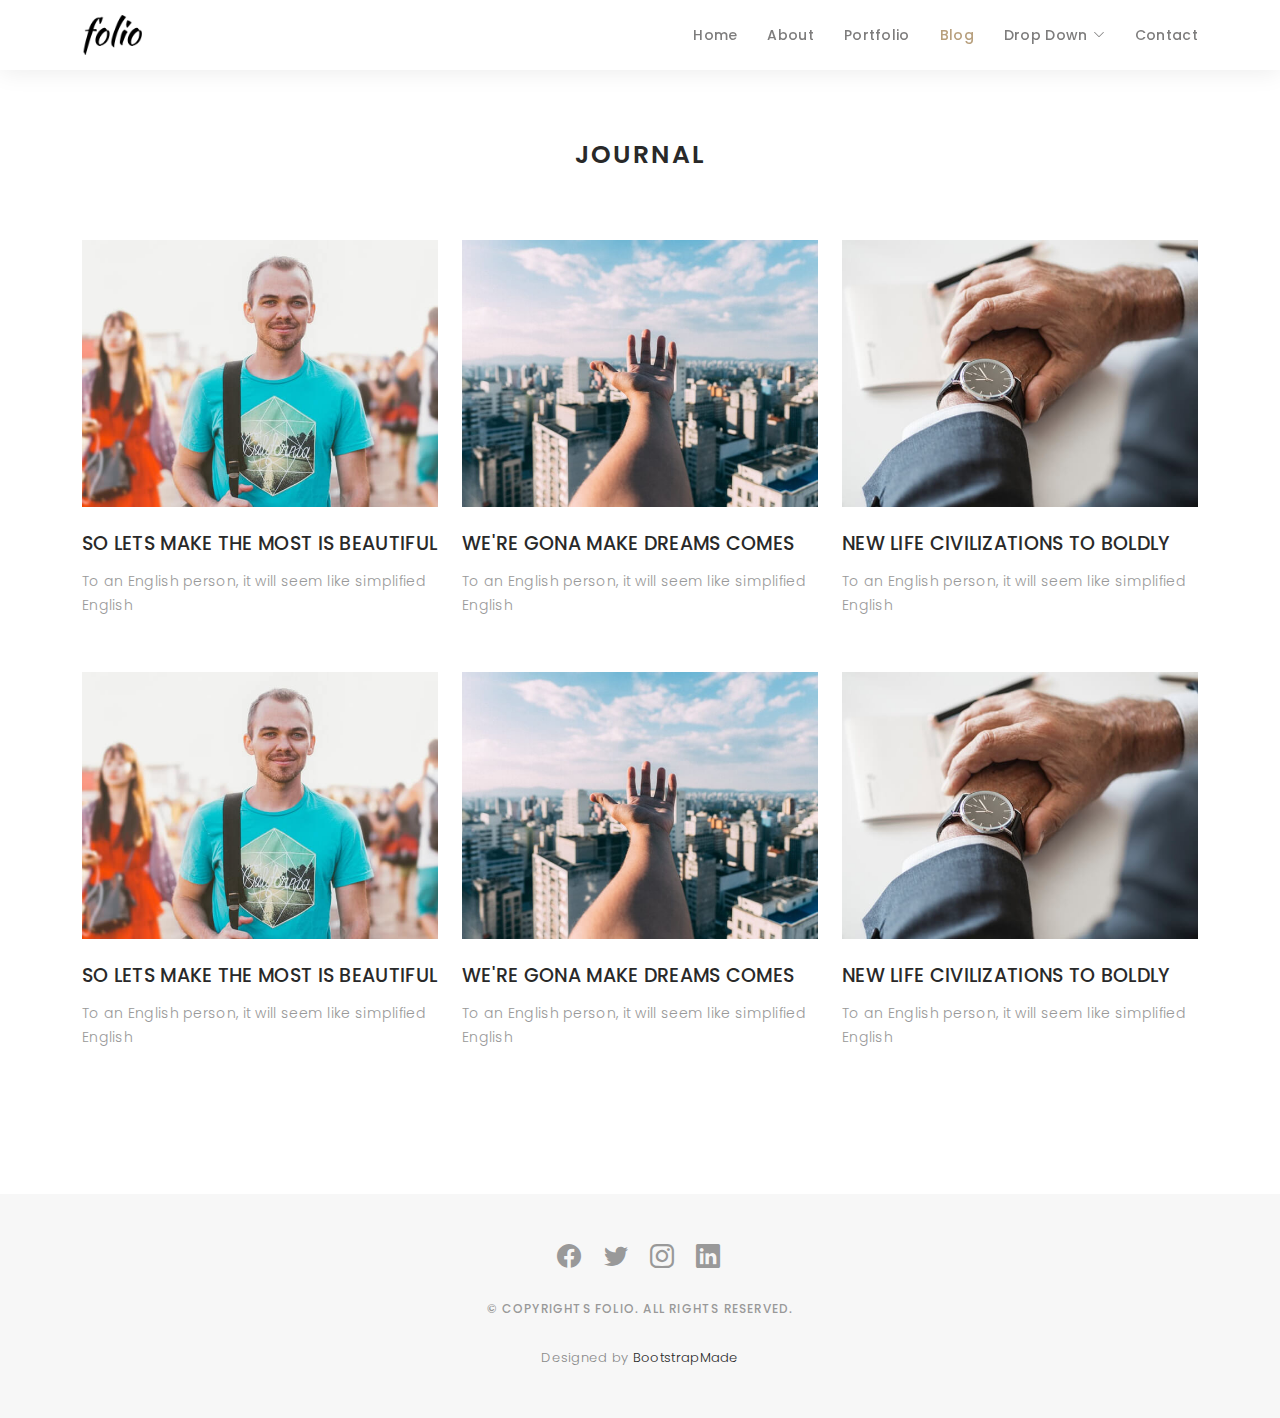
<file: blog-grid.html>
<!DOCTYPE html>
<html lang="en">

<head>
  <meta charset="utf-8">
  <meta content="width=device-width, initial-scale=1.0" name="viewport">

  <title>Folio Bootstrap Template - Blog Grid</title>
  <meta content="" name="description">
  <meta content="" name="keywords">

  <!-- Favicons -->
  <link href="assets/img/favicon.png" rel="icon">
  <link href="assets/img/apple-touch-icon.png" rel="apple-touch-icon">

  <!-- Google Fonts -->
  <link href="https://fonts.googleapis.com/css?family=Poppins:300,300i,400,400i,500,500i,600,600i,700,700i|Playfair+Display:400,400i,500,500i,600,600i,700,700i,900,900i" rel="stylesheet">

  <!-- Vendor CSS Files -->
  <link href="assets/vendor/bootstrap/css/bootstrap.min.css" rel="stylesheet">
  <link href="assets/vendor/bootstrap-icons/bootstrap-icons.css" rel="stylesheet">
  <link href="assets/vendor/boxicons/css/boxicons.min.css" rel="stylesheet">
  <link href="assets/vendor/glightbox/css/glightbox.min.css" rel="stylesheet">
  <link href="assets/vendor/swiper/swiper-bundle.min.css" rel="stylesheet">

  <!-- Template Main CSS File -->
  <link href="assets/css/style.css" rel="stylesheet">

  <!-- =======================================================
  * Template Name: Folio - v4.3.0
  * Template URL: https://bootstrapmade.com/folio-bootstrap-portfolio-template/
  * Author: BootstrapMade.com
  * License: https://bootstrapmade.com/license/
  ======================================================== -->
</head>

<body>

  <!-- ======= Header ======= -->
  <header id="header" class="fixed-top header-inner-pages">
    <div class="container d-flex align-items-center justify-content-between">

      <a href="index.html" class="logo"><img src="assets/img/logo.png" alt="" class="img-fluid"></a>
      <!-- Uncomment below if you prefer to use an text logo -->
      <!-- <h1 class="logo"><a href="index.html">Folio</a></h1> -->

      <nav id="navbar" class="navbar">
        <ul>
          <li><a class="nav-link scrollto " href="#hero">Home</a></li>
          <li><a class="nav-link scrollto" href="#about">About</a></li>
          <li><a class="nav-link  scrollto" href="#portfolio">Portfolio</a></li>
          <li><a class="nav-link active  scrollto" href="#journal">Blog</a></li>
          <li class="dropdown"><a href="#"><span>Drop Down</span> <i class="bi bi-chevron-down"></i></a>
            <ul>
              <li><a href="#">Drop Down 1</a></li>
              <li class="dropdown"><a href="#"><span>Deep Drop Down</span> <i class="bi bi-chevron-right"></i></a>
                <ul>
                  <li><a href="#">Deep Drop Down 1</a></li>
                  <li><a href="#">Deep Drop Down 2</a></li>
                  <li><a href="#">Deep Drop Down 3</a></li>
                  <li><a href="#">Deep Drop Down 4</a></li>
                  <li><a href="#">Deep Drop Down 5</a></li>
                </ul>
              </li>
              <li><a href="#">Drop Down 2</a></li>
              <li><a href="#">Drop Down 3</a></li>
              <li><a href="#">Drop Down 4</a></li>
            </ul>
          </li>
          <li><a class="nav-link scrollto" href="#contact">Contact</a></li>
        </ul>
        <i class="bi bi-list mobile-nav-toggle"></i>
      </nav><!-- .navbar -->

    </div>
  </header><!-- End Header -->

  <main id="main">

    <!-- ======= Blog Grid ======= -->
    <div id="journal-blog" class="text-left  paddsections">

      <div class="container">
        <div class="section-title text-center">
          <h2>journal</h2>
        </div>
      </div>

      <div class="container">
        <div class="journal-block">
          <div class="row">

            <div class="col-lg-4 col-md-6">
              <div class="journal-info mb-30">

                <a href="blog-single.html"><img src="assets/img/blog-post-1.jpg" class="img-responsive" alt="img"></a>

                <div class="journal-txt">

                  <h4><a href="blog-single.html">SO LETS MAKE THE MOST IS BEAUTIFUL</a></h4>
                  <p class="separator">To an English person, it will seem like simplified English
                  </p>

                </div>

              </div>
            </div>

            <div class="col-lg-4 col-md-6">
              <div class="journal-info mb-30">

                <a href="blog-single.html"><img src="assets/img/blog-post-2.jpg" class="img-responsive" alt="img"></a>

                <div class="journal-txt">

                  <h4><a href="blog-single.html">WE'RE GONA MAKE DREAMS COMES</a></h4>
                  <p class="separator">To an English person, it will seem like simplified English
                  </p>

                </div>

              </div>
            </div>

            <div class="col-lg-4 col-md-6">
              <div class="journal-info mb-30">

                <a href="blog-single.html"><img src="assets/img/blog-post-3.jpg" class="img-responsive" alt="img"></a>

                <div class="journal-txt">

                  <h4><a href="blog-single.html">NEW LIFE CIVILIZATIONS TO BOLDLY</a></h4>
                  <p class="separator">To an English person, it will seem like simplified English
                  </p>

                </div>

              </div>
            </div>

            <div class="col-lg-4 col-md-6">
              <div class="journal-info mb-30">

                <a href="blog-single.html"><img src="assets/img/blog-post-1.jpg" class="img-responsive" alt="img"></a>

                <div class="journal-txt">

                  <h4><a href="blog-single.html">SO LETS MAKE THE MOST IS BEAUTIFUL</a></h4>
                  <p class="separator">To an English person, it will seem like simplified English
                  </p>

                </div>

              </div>
            </div>

            <div class="col-lg-4 col-md-6">
              <div class="journal-info mb-30">

                <a href="blog-single.html"><img src="assets/img/blog-post-2.jpg" class="img-responsive" alt="img"></a>

                <div class="journal-txt">

                  <h4><a href="blog-single.html">WE'RE GONA MAKE DREAMS COMES</a></h4>
                  <p class="separator">To an English person, it will seem like simplified English
                  </p>

                </div>

              </div>
            </div>

            <div class="col-lg-4 col-md-6">
              <div class="journal-info mb-30">

                <a href="blog-single.html"><img src="assets/img/blog-post-3.jpg" class="img-responsive" alt="img"></a>

                <div class="journal-txt">

                  <h4><a href="blog-single.html">NEW LIFE CIVILIZATIONS TO BOLDLY</a></h4>
                  <p class="separator">To an English person, it will seem like simplified English
                  </p>

                </div>

              </div>
            </div>

          </div>
        </div>
      </div>
    </div><!-- End Blog Grid -->

  </main><!-- End #main -->

  <!-- ======= Footer ======= -->
  <div id="footer" class="text-center">
    <div class="container">
      <div class="socials-media text-center">

        <ul class="list-unstyled">
          <li><a href="#"><i class="bi bi-facebook"></i></a></li>
          <li><a href="#"><i class="bi bi-twitter"></i></a></li>
          <li><a href="#"><i class="bi bi-instagram"></i></a></li>
          <li><a href="#"><i class="bi bi-linkedin"></i></a></li>
        </ul>

      </div>

      <p>&copy; Copyrights Folio. All rights reserved.</p>

      <div class="credits">
        <!--
        All the links in the footer should remain intact.
        You can delete the links only if you purchased the pro version.
        Licensing information: https://bootstrapmade.com/license/
        Purchase the pro version with working PHP/AJAX contact form: https://bootstrapmade.com/buy/?theme=Folio
      -->
        Designed by <a href="https://bootstrapmade.com/">BootstrapMade</a>
      </div>

    </div>
  </div><!-- End Footer -->

  <a href="#" class="back-to-top d-flex align-items-center justify-content-center"><i class="bi bi-arrow-up-short"></i></a>

  <!-- Vendor JS Files -->
  <script src="assets/vendor/bootstrap/js/bootstrap.bundle.min.js"></script>
  <script src="assets/vendor/glightbox/js/glightbox.min.js"></script>
  <script src="assets/vendor/isotope-layout/isotope.pkgd.min.js"></script>
  <script src="assets/vendor/php-email-form/validate.js"></script>
  <script src="assets/vendor/swiper/swiper-bundle.min.js"></script>
  <script src="assets/vendor/typed.js/typed.min.js"></script>

  <!-- Template Main JS File -->
  <script src="assets/js/main.js"></script>

</body>

</html>
</file>
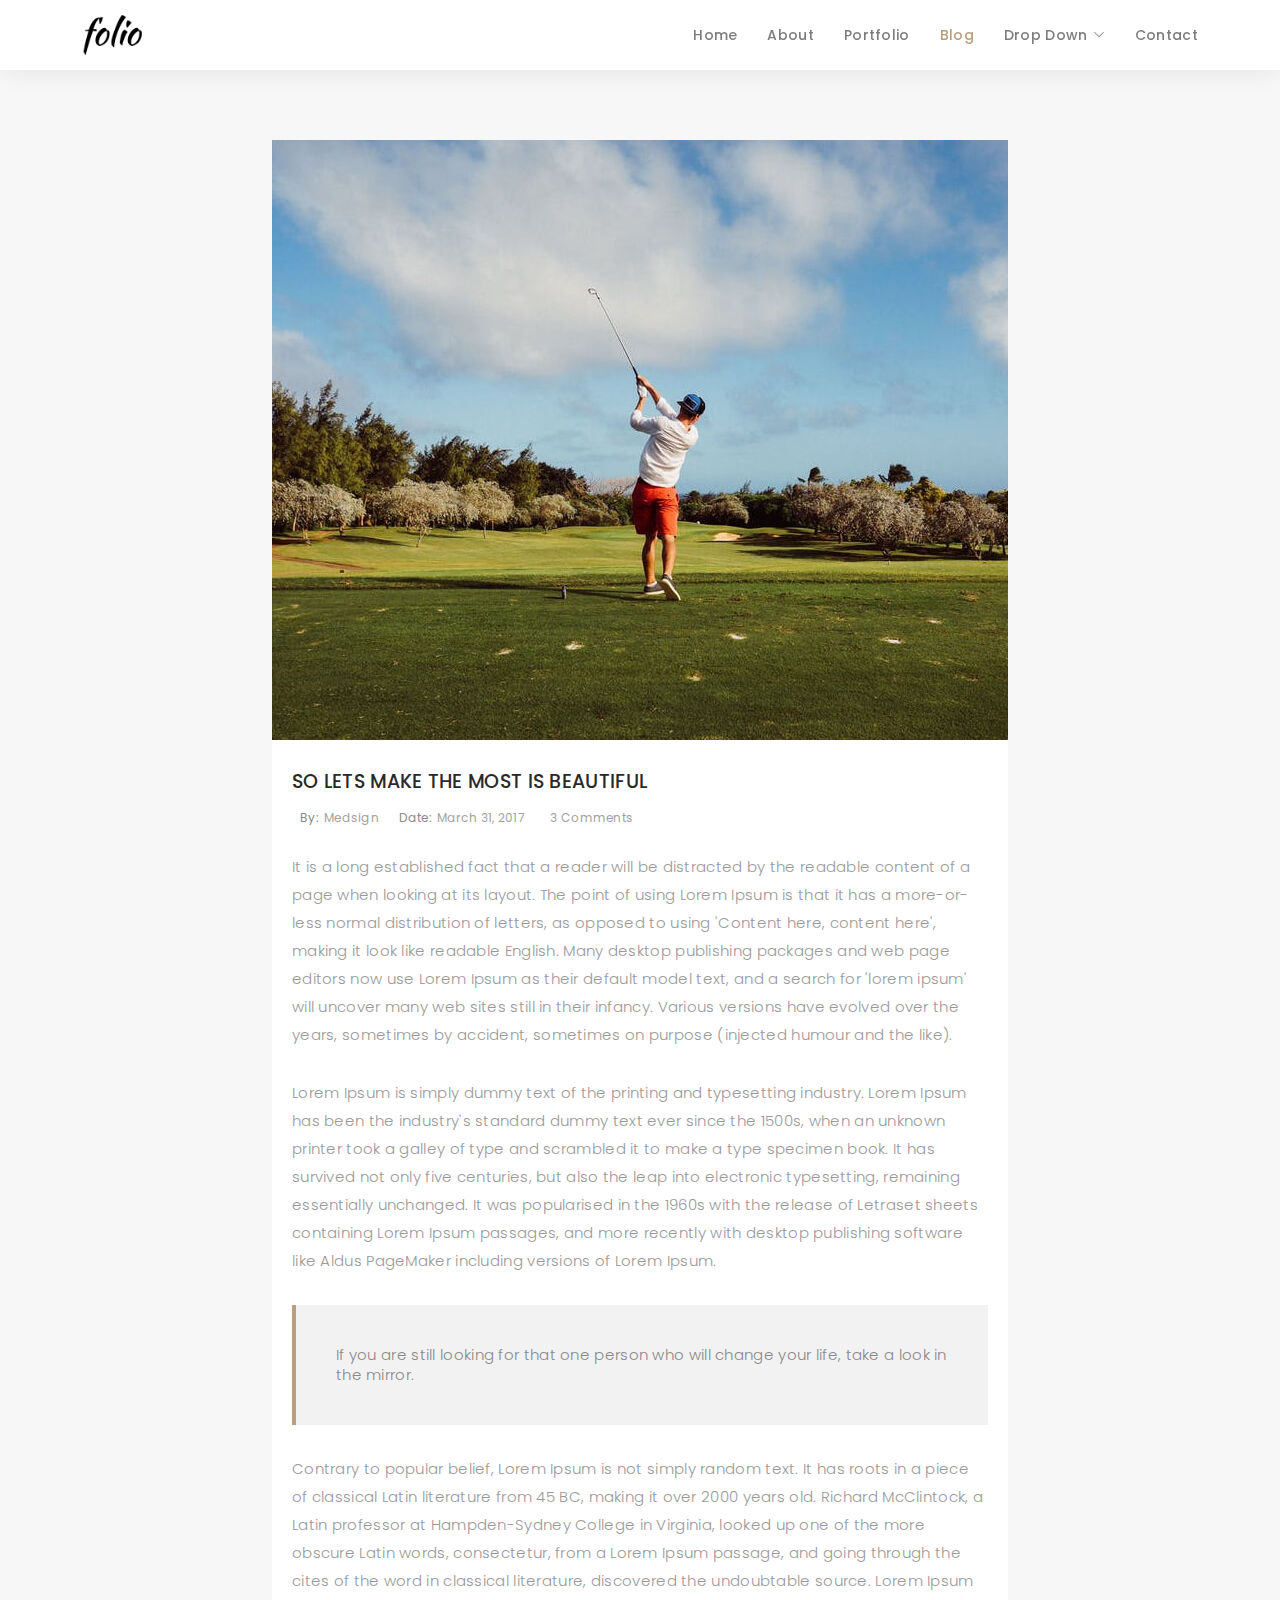
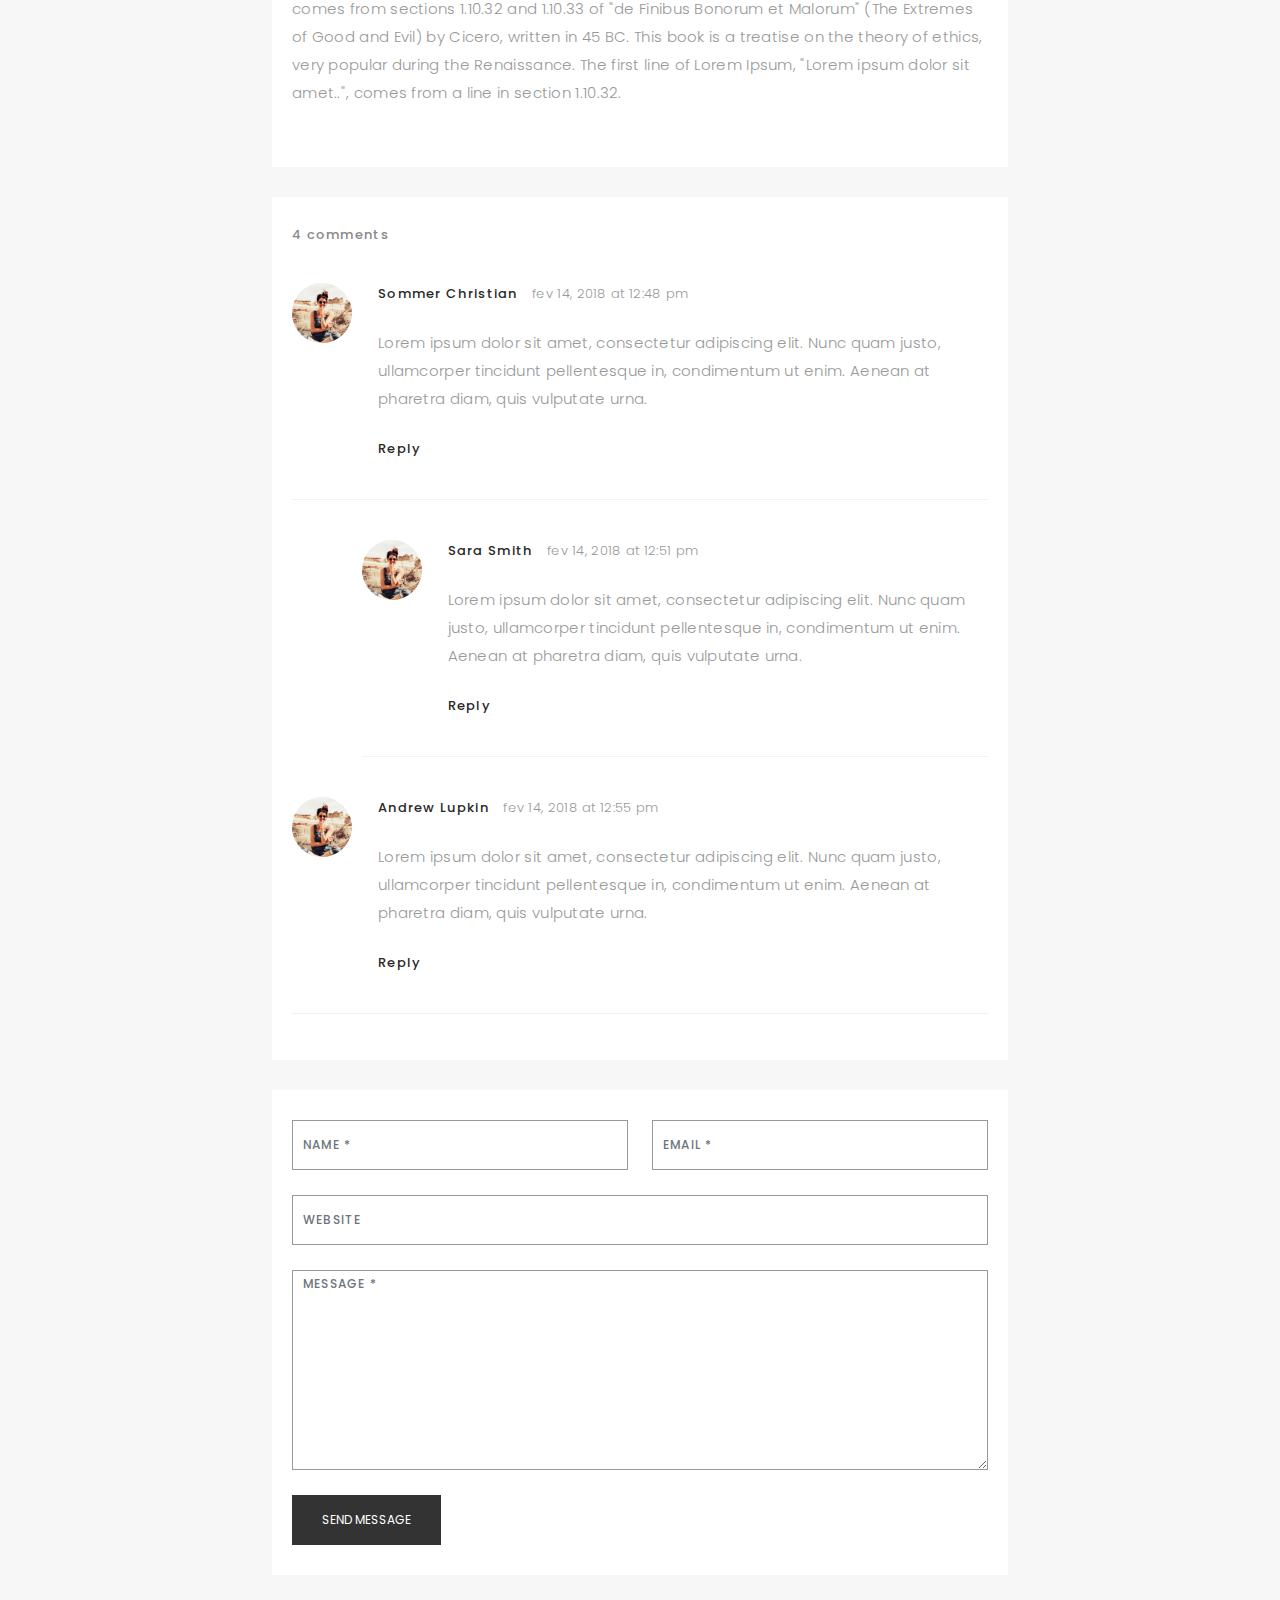
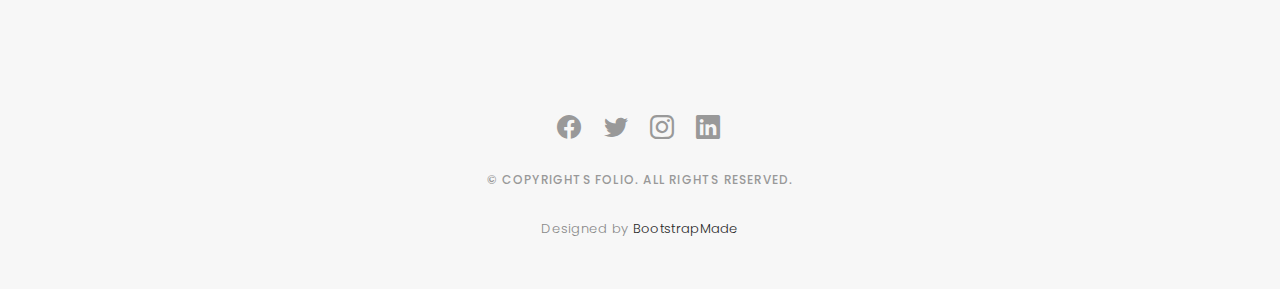
<file: blog-single.html>
<!DOCTYPE html>
<html lang="en">

<head>
  <meta charset="utf-8">
  <meta content="width=device-width, initial-scale=1.0" name="viewport">

  <title>Folio Bootstrap Template - Blog Single</title>
  <meta content="" name="description">
  <meta content="" name="keywords">

  <!-- Favicons -->
  <link href="assets/img/favicon.png" rel="icon">
  <link href="assets/img/apple-touch-icon.png" rel="apple-touch-icon">

  <!-- Google Fonts -->
  <link href="https://fonts.googleapis.com/css?family=Poppins:300,300i,400,400i,500,500i,600,600i,700,700i|Playfair+Display:400,400i,500,500i,600,600i,700,700i,900,900i" rel="stylesheet">

  <!-- Vendor CSS Files -->
  <link href="assets/vendor/bootstrap/css/bootstrap.min.css" rel="stylesheet">
  <link href="assets/vendor/bootstrap-icons/bootstrap-icons.css" rel="stylesheet">
  <link href="assets/vendor/boxicons/css/boxicons.min.css" rel="stylesheet">
  <link href="assets/vendor/glightbox/css/glightbox.min.css" rel="stylesheet">
  <link href="assets/vendor/swiper/swiper-bundle.min.css" rel="stylesheet">

  <!-- Template Main CSS File -->
  <link href="assets/css/style.css" rel="stylesheet">

  <!-- =======================================================
  * Template Name: Folio - v4.3.0
  * Template URL: https://bootstrapmade.com/folio-bootstrap-portfolio-template/
  * Author: BootstrapMade.com
  * License: https://bootstrapmade.com/license/
  ======================================================== -->
</head>

<body>

  <!-- ======= Header ======= -->
  <header id="header" class="fixed-top header-inner-pages">
    <div class="container d-flex align-items-center justify-content-between">

      <a href="index.html" class="logo"><img src="assets/img/logo.png" alt="" class="img-fluid"></a>
      <!-- Uncomment below if you prefer to use an text logo -->
      <!-- <h1 class="logo"><a href="index.html">Folio</a></h1> -->

      <nav id="navbar" class="navbar">
        <ul>
          <li><a class="nav-link scrollto " href="#hero">Home</a></li>
          <li><a class="nav-link scrollto" href="#about">About</a></li>
          <li><a class="nav-link  scrollto" href="#portfolio">Portfolio</a></li>
          <li><a class="nav-link active  scrollto" href="#journal">Blog</a></li>
          <li class="dropdown"><a href="#"><span>Drop Down</span> <i class="bi bi-chevron-down"></i></a>
            <ul>
              <li><a href="#">Drop Down 1</a></li>
              <li class="dropdown"><a href="#"><span>Deep Drop Down</span> <i class="bi bi-chevron-right"></i></a>
                <ul>
                  <li><a href="#">Deep Drop Down 1</a></li>
                  <li><a href="#">Deep Drop Down 2</a></li>
                  <li><a href="#">Deep Drop Down 3</a></li>
                  <li><a href="#">Deep Drop Down 4</a></li>
                  <li><a href="#">Deep Drop Down 5</a></li>
                </ul>
              </li>
              <li><a href="#">Drop Down 2</a></li>
              <li><a href="#">Drop Down 3</a></li>
              <li><a href="#">Drop Down 4</a></li>
            </ul>
          </li>
          <li><a class="nav-link scrollto" href="#contact">Contact</a></li>
        </ul>
        <i class="bi bi-list mobile-nav-toggle"></i>
      </nav><!-- .navbar -->

    </div>
  </header><!-- End Header -->

  <main id="main">

    <!-- ======= Blog Single ======= -->
    <div class="main-content paddsection">
      <div class="container">
        <div class="row justify-content-center">
          <div class="col-md-8 col-md-offset-2">
            <div class="row">
              <div class="container-main single-main">
                <div class="col-md-12">
                  <div class="block-main mb-30">
                    <img src="assets/img/blog-post-big.jpg" class="img-responsive" alt="reviews2">
                    <div class="content-main single-post padDiv">
                      <div class="journal-txt">
                        <h4><a href="#">SO LETS MAKE THE MOST IS BEAUTIFUL</a></h4>
                      </div>
                      <div class="post-meta">
                        <ul class="list-unstyled mb-0">
                          <li class="author">by:<a href="#">medsign</a></li>
                          <li class="date">date:<a href="#">March 31, 2017</a></li>
                          <li class="commont"><i class="ion-ios-heart-outline"></i><a href="#">3 Comments</a></li>
                        </ul>
                      </div>
                      <p class="mb-30">It is a long established fact that a reader will be distracted by the readable content of a page when looking at its layout. The point of using Lorem Ipsum is that it has a more-or-less normal distribution of letters, as opposed to
                        using 'Content here, content here', making it look like readable English. Many desktop publishing packages and web page editors now use Lorem Ipsum as their default model text, and a search for 'lorem ipsum' will uncover many web
                        sites still in their infancy. Various versions have evolved over the years, sometimes by accident, sometimes on purpose (injected humour and the like).</p>
                      <p class="mb-30">Lorem Ipsum is simply dummy text of the printing and typesetting industry. Lorem Ipsum has been the industry's standard dummy text ever since the 1500s, when an unknown printer took a galley of type and scrambled it to make a type
                        specimen book. It has survived not only five centuries, but also the leap into electronic typesetting, remaining essentially unchanged. It was popularised in the 1960s with the release of Letraset sheets containing Lorem Ipsum passages,
                        and more recently with desktop publishing software like Aldus PageMaker including versions of Lorem Ipsum.</p>
                      <blockquote>If you are still looking for that one person who will change your life, take a look in the mirror.</blockquote>
                      <p class="mb-30">Contrary to popular belief, Lorem Ipsum is not simply random text. It has roots in a piece of classical Latin literature from 45 BC, making it over 2000 years old. Richard McClintock, a Latin professor at Hampden-Sydney College in
                        Virginia, looked up one of the more obscure Latin words, consectetur, from a Lorem Ipsum passage, and going through the cites of the word in classical literature, discovered the undoubtable source. Lorem Ipsum comes from sections
                        1.10.32 and 1.10.33 of "de Finibus Bonorum et Malorum" (The Extremes of Good and Evil) by Cicero, written in 45 BC. This book is a treatise on the theory of ethics, very popular during the Renaissance. The first line of Lorem Ipsum,
                        "Lorem ipsum dolor sit amet..", comes from a line in section 1.10.32.</p>
                    </div>
                  </div>
                </div>
                <div class="col-md-12">
                  <div class="comments text-left padDiv mb-30">
                    <div class="entry-comments">
                      <h6 class="mb-30">4 comments</h6>
                      <ul class="entry-comments-list list-unstyled">
                        <li>
                          <div class="entry-comments-item">
                            <img src="assets/img/avatar.jpg" class="entry-comments-avatar" alt="">
                            <div class="entry-comments-body">
                              <span class="entry-comments-author">Sommer Christian</span>
                              <span><a href="#">fev 14, 2018 at 12:48 pm</a></span>
                              <p class="mb-10">Lorem ipsum dolor sit amet, consectetur adipiscing elit. Nunc quam justo, ullamcorper tincidunt pellentesque in, condimentum ut enim. Aenean at pharetra diam, quis vulputate urna. </p>
                              <a class="rep" href="#">Reply</a>
                            </div>
                          </div>
                          <ul class="entry-comments-reply list-unstyled">
                            <li>
                              <div class="entry-comments-item">
                                <img src="assets/img/avatar.jpg" class="entry-comments-avatar" alt="">
                                <div class="entry-comments-body">
                                  <span class="entry-comments-author">Sara Smith</span>
                                  <span><a href="#">fev 14, 2018 at 12:51 pm</a></span>
                                  <p class="mb-10">Lorem ipsum dolor sit amet, consectetur adipiscing elit. Nunc quam justo, ullamcorper tincidunt pellentesque in, condimentum ut enim. Aenean at pharetra diam, quis vulputate urna.</p>
                                  <a class="rep" href="#">Reply</a>
                                </div>
                              </div>
                            </li>
                          </ul>
                        </li>
                        <li>
                          <div class="entry-comments-item">
                            <img src="assets/img/avatar.jpg" class="entry-comments-avatar" alt="">
                            <div class="entry-comments-body">
                              <span class="entry-comments-author">Andrew Lupkin</span>
                              <span><a href="#">fev 14, 2018 at 12:55 pm</a></span>
                              <p class="mb-10">Lorem ipsum dolor sit amet, consectetur adipiscing elit. Nunc quam justo, ullamcorper tincidunt pellentesque in, condimentum ut enim. Aenean at pharetra diam, quis vulputate urna. </p>
                              <a class="rep" href="#">Reply</a>
                            </div>
                          </div>
                        </li>
                      </ul>
                    </div>
                  </div>
                </div>
                <div class="col-lg-12">
                  <div class="cmt padDiv">
                    <form id="comment-form" method="post" action="" role="form">
                      <div class="row">
                        <div class="col-lg-6">
                          <div class="form-group">
                            <input id="form_name" type="text" name="name" class="form-control" placeholder="Name *" required="required">
                          </div>
                        </div>
                        <div class="col-lg-6">
                          <div class="form-group">
                            <input id="form_email" type="email" name="email" class="form-control" placeholder="email *" required="required">
                          </div>
                        </div>
                        <div class="col-md-12">
                          <div class="form-group">
                            <input id="form_name" type="text" name="website" class="form-control" placeholder="Website">
                          </div>
                        </div>
                        <div class="col-lg-12">
                          <div class="form-group">
                            <textarea id="form_message" name="message" class="form-control" placeholder="Message *" style="height: 200px;" required="required"></textarea>
                          </div>
                        </div>
                        <div class="col-lg-12">
                          <input type="submit" class="btn btn-defeault btn-send" value="Send message">
                        </div>
                      </div>
                    </form>
                  </div>
                </div>
              </div>
            </div>
          </div>
        </div>
      </div>
    </div><!-- End Blog Single -->

  </main><!-- End #main -->

  <!-- ======= Footer ======= -->
  <div id="footer" class="text-center">
    <div class="container">
      <div class="socials-media text-center">

        <ul class="list-unstyled">
          <li><a href="#"><i class="bi bi-facebook"></i></a></li>
          <li><a href="#"><i class="bi bi-twitter"></i></a></li>
          <li><a href="#"><i class="bi bi-instagram"></i></a></li>
          <li><a href="#"><i class="bi bi-linkedin"></i></a></li>
        </ul>

      </div>

      <p>&copy; Copyrights Folio. All rights reserved.</p>

      <div class="credits">
        <!--
        All the links in the footer should remain intact.
        You can delete the links only if you purchased the pro version.
        Licensing information: https://bootstrapmade.com/license/
        Purchase the pro version with working PHP/AJAX contact form: https://bootstrapmade.com/buy/?theme=Folio
      -->
        Designed by <a href="https://bootstrapmade.com/">BootstrapMade</a>
      </div>

    </div>
  </div><!-- End Footer -->

  <a href="#" class="back-to-top d-flex align-items-center justify-content-center"><i class="bi bi-arrow-up-short"></i></a>

  <!-- Vendor JS Files -->
  <script src="assets/vendor/bootstrap/js/bootstrap.bundle.min.js"></script>
  <script src="assets/vendor/glightbox/js/glightbox.min.js"></script>
  <script src="assets/vendor/isotope-layout/isotope.pkgd.min.js"></script>
  <script src="assets/vendor/php-email-form/validate.js"></script>
  <script src="assets/vendor/swiper/swiper-bundle.min.js"></script>
  <script src="assets/vendor/typed.js/typed.min.js"></script>

  <!-- Template Main JS File -->
  <script src="assets/js/main.js"></script>

</body>

</html>
</file>
<file: assets/css/style.css>
/**
* Template Name: Folio - v4.3.0
* Template URL: https://bootstrapmade.com/folio-bootstrap-portfolio-template/
* Author: BootstrapMade.com
* License: https://bootstrapmade.com/license/
*/

/*--------------------------------------------------------------
# General
--------------------------------------------------------------*/
body {
  background: #ffffff;
  color: #898989;
  font-family: 'Poppins', helvetica;
  font-size: 15px;
  font-weight: 300;
  line-height: 20px;
  letter-spacing: 0.02em;
  overflow-x: hidden;
  margin: 0 auto;
  padding: 0;
  box-sizing: border-box;
}

h1, h2, h3, h4, h5, h6 {
  margin: 0;
}

h2 {
  color: #292929;
  font-weight: 600;
}

h4 {
  color: #292929;
  font-size: 14px;
  font-weight: 600;
}

a {
  color: #292929;
  text-decoration: none !important;
  transition: all 0.5s ease-in-out 0s;
}

a:hover {
  transition: all 0.5s ease-in-out 0s;
}

p {
  margin: 25px 0;
  padding: 0;
  font-size: 15px;
  color: #999999;
  line-height: 28px;
}

::-moz-selection {
  background: #b8a07e;
  color: #fff;
}

::selection {
  background: #b8a07e;
  color: #fff;
}

.btn {
  background: #333;
  border: medium none;
  border-radius: 0;
  color: #fff;
  font-size: 12px;
  height: 50px;
  line-height: 50px;
  padding: 0 30px;
  text-transform: uppercase;
}

.btn:hover, .btn:focus {
  color: #fff;
}

.padDiv {
  padding: 30px 20px;
}

.section-title {
  margin-bottom: 70px;
}

.section-title h2 {
  font-size: 25px;
  letter-spacing: 2px;
  text-transform: uppercase;
}

.form-control {
  background-color: transparent;
  border: 1px solid #999;
  border-radius: 0;
  color: #999999;
  font-size: 12px;
  font-weight: 500;
  height: 50px;
  letter-spacing: 0.1em;
  padding-left: 10px;
  margin: 0 0 25px 0;
  line-height: 14px;
  text-transform: uppercase;
}

.form-control:focus {
  box-shadow: none;
  outline: 0 none;
}

.paddsection {
  padding-top: 90px;
  padding-bottom: 90px;
}

.paddsections {
  padding-top: 90px;
  padding-bottom: 90px !important;
}

.hvr-shutter-in-horizontal::before {
  background: #333;
}

.hvr-shutter-in-horizontal:hover {
  background: #b8a07e;
}

.mb-30 {
  margin-bottom: 30px;
}

.main-content {
  padding-top: 140px;
}

/*--------------------------------------------------------------
# Back to top button
--------------------------------------------------------------*/
.back-to-top {
  position: fixed;
  visibility: hidden;
  opacity: 0;
  right: 15px;
  bottom: 15px;
  z-index: 996;
  background: #b8a07e;
  width: 40px;
  height: 40px;
  border-radius: 4px;
  transition: all 0.4s;
}

.back-to-top i {
  font-size: 28px;
  color: #fff;
  line-height: 0;
}

.back-to-top:hover {
  background: #c6b398;
  color: #fff;
}

.back-to-top.active {
  visibility: visible;
  opacity: 1;
}

/*--------------------------------------------------------------
# Header
--------------------------------------------------------------*/
#header {
  transition: all 0.5s;
  z-index: 997;
  padding: 15px 0;
  background-color: #fff;
  top: -100%;
  box-shadow: 0px 2px 25px rgba(0, 0, 0, 0.08);
}

#header.header-scrolled, #header.header-inner-pages {
  top: 0;
}

#header .logo {
  font-size: 30px;
  margin: 0;
  padding: 0;
  line-height: 1;
  font-weight: 600;
  letter-spacing: 1px;
  font-family: "Playfair Display", sans-serif;
  font-style: italic;
}

#header .logo a {
  color: #898989;
}

#header .logo img {
  max-height: 40px;
}

@media (max-width: 992px) {
  #header {
    border: 0;
  }
}

/*--------------------------------------------------------------
# Navigation Menu
--------------------------------------------------------------*/
/**
* Desktop Navigation 
*/
.navbar {
  padding: 0;
}

.navbar ul {
  margin: 0;
  padding: 0;
  display: flex;
  list-style: none;
  align-items: center;
}

.navbar li {
  position: relative;
}

.navbar a, .navbar a:focus {
  display: flex;
  align-items: center;
  justify-content: space-between;
  padding: 10px 0 10px 30px;
  font-family: "Poppins", sans-serif;
  font-size: 14px;
  font-weight: 500;
  color: #7e7d7d;
  white-space: nowrap;
  transition: 0.3s;
}

.navbar a i, .navbar a:focus i {
  font-size: 12px;
  line-height: 0;
  margin-left: 5px;
}

.navbar a:hover, .navbar .active, .navbar .active:focus, .navbar li:hover > a {
  color: #b8a07e;
}

.navbar .dropdown ul {
  display: block;
  position: absolute;
  left: 30px;
  top: calc(100% + 30px);
  margin: 0;
  padding: 10px 0;
  z-index: 99;
  opacity: 0;
  visibility: hidden;
  background: #fff;
  box-shadow: 0px 0px 30px rgba(127, 137, 161, 0.25);
  transition: 0.3s;
}

.navbar .dropdown ul li {
  min-width: 200px;
}

.navbar .dropdown ul a {
  padding: 10px 20px;
  font-weight: 400;
}

.navbar .dropdown ul a i {
  font-size: 12px;
}

.navbar .dropdown ul a:hover, .navbar .dropdown ul .active:hover, .navbar .dropdown ul li:hover > a {
  color: #b8a07e;
}

.navbar .dropdown:hover > ul {
  opacity: 1;
  top: 100%;
  visibility: visible;
}

.navbar .dropdown .dropdown ul {
  top: 0;
  left: calc(100% - 30px);
  visibility: hidden;
}

.navbar .dropdown .dropdown:hover > ul {
  opacity: 1;
  top: 0;
  left: 100%;
  visibility: visible;
}

@media (max-width: 1366px) {
  .navbar .dropdown .dropdown ul {
    left: -90%;
  }
  .navbar .dropdown .dropdown:hover > ul {
    left: -100%;
  }
}

/**
* Mobile Navigation 
*/
.mobile-nav-toggle {
  color: #4b4a4a;
  font-size: 28px;
  cursor: pointer;
  display: none;
  line-height: 0;
  transition: 0.5s;
}

.mobile-nav-toggle.bi-x {
  color: #fff;
}

@media (max-width: 991px) {
  .mobile-nav-toggle {
    display: block;
  }
  .navbar ul {
    display: none;
  }
}

.navbar-mobile {
  position: fixed;
  overflow: hidden;
  top: 0;
  right: 0;
  left: 0;
  bottom: 0;
  background: rgba(49, 49, 49, 0.9);
  transition: 0.3s;
}

.navbar-mobile .mobile-nav-toggle {
  position: absolute;
  top: 15px;
  right: 15px;
}

.navbar-mobile ul {
  display: block;
  position: absolute;
  top: 55px;
  right: 15px;
  bottom: 15px;
  left: 15px;
  padding: 10px 0;
  border-radius: 10px;
  background-color: #fff;
  overflow-y: auto;
  transition: 0.3s;
}

.navbar-mobile a {
  padding: 10px 20px;
  font-size: 15px;
  color: #4b4a4a;
}

.navbar-mobile a:hover, .navbar-mobile .active, .navbar-mobile li:hover > a {
  color: #b8a07e;
}

.navbar-mobile .getstarted {
  margin: 15px;
}

.navbar-mobile .dropdown ul {
  position: static;
  display: none;
  margin: 10px 20px;
  padding: 10px 0;
  z-index: 99;
  opacity: 1;
  visibility: visible;
  background: #fff;
  box-shadow: 0px 0px 30px rgba(127, 137, 161, 0.25);
}

.navbar-mobile .dropdown ul li {
  min-width: 200px;
}

.navbar-mobile .dropdown ul a {
  padding: 10px 20px;
}

.navbar-mobile .dropdown ul a i {
  font-size: 12px;
}

.navbar-mobile .dropdown ul a:hover, .navbar-mobile .dropdown ul .active:hover, .navbar-mobile .dropdown ul li:hover > a {
  color: #b8a07e;
}

.navbar-mobile .dropdown > .dropdown-active {
  display: block;
}
.skill-mf span {
  color: #4e4e4e;
}

.skill-mf .progress {
  background-color: #e4edf6;
  margin: .5rem 0 1.2rem 0;
  border-radius: 0;
  height: .7rem;
}

.skill-mf .progress .progress-bar {
  height: .7rem;
  background-color: #f3dd94;
}

/*--------------------------------------------------------------
# Hero
--------------------------------------------------------------*/
#hero {
  background: url("../img/img17.jpg") repeat scroll center center/cover;
  height: 100vh;
  width: 100%;
}

#hero .hero-content {
  height: 100vh;
  text-align: left;
  width: 100%;
  display: flex;
  justify-content: center;
  flex-direction: column;
}

.hero-content h1 {
  font-size: 40px;
  font-weight: 700;
  margin-bottom: 10px;
  text-transform: uppercase;
  color: #fff;
}

.hero-content p {
  font-size: 13px;
  letter-spacing: 3px;
  margin-top: 0;
  margin-bottom: 30px;
  text-transform: capitalize;
  color: #fff;
  font-weight: 500;
}

.hero-content .list-social li {
  float: left;
  margin-right: 20px;
}

.hero-content .list-social li i {
  color: #fff;
  font-size: 15px;
}

/*--------------------------------------------------------------
# Breadcrumbs
--------------------------------------------------------------*/
.breadcrumbs {
  padding: 120px 0 0 0;
  background-color: white;
  min-height: 40px;
}

@media (max-width: 992px) {
  .breadcrumbs {
    padding-top: 100px;
  }
}

.breadcrumbs h2 {
  font-size: 24px;
  font-weight: 300;
  margin: 0;
}

@media (max-width: 992px) {
  .breadcrumbs h2 {
    margin: 0 0 10px 0;
  }
}

.breadcrumbs ol {
  display: flex;
  flex-wrap: wrap;
  list-style: none;
  padding: 0;
  margin: 0;
  font-size: 14px;
}

.breadcrumbs ol li + li {
  padding-left: 10px;
}

.breadcrumbs ol li + li::before {
  display: inline-block;
  padding-right: 10px;
  color: #6c757d;
  content: "/";
}

@media (max-width: 768px) {
  .breadcrumbs .d-flex {
    display: block !important;
  }
  .breadcrumbs ol {
    display: block;
  }
  .breadcrumbs ol li {
    display: inline-block;
  }
}

/*-----------------------------------------------------------------------------------*/
/*  About
/*-----------------------------------------------------------------------------------*/
#about {
  width: 100%;
  height: auto;
  background: #f7f7f7;
  padding-top: 120px;
}

#about .div-img-bg {
  padding-bottom: 30px;
  border: 20px solid #b8a07e;
}

#about .div-img-bg .about-img img {
  width: 100%;
  box-shadow: 0px 0px 85px 0px rgba(0, 0, 0, 0.14);
  margin-top: -60px;
  margin-left: 40px;
  height: 400px;
  -o-object-fit: cover;
  object-fit: cover;
}

#about .about-descr .p-heading {
  font-family: 'Playfair Display', serif;
  font-size: 28px;
  text-align: left;
}

#about .about-descr .separator {
  max-width: 80%;
  margin-bottom: 0;
  text-align: left;
}

/*--------------------------------------------------------------
# Services
--------------------------------------------------------------*/
#services {
  background: #f7f7f7;
  position: relative;
  padding-bottom: 80px;
}

.services-block span {
  margin: 10px 0;
  position: relative;
  font-size: 13px;
  color: #292929;
  letter-spacing: 0.1em;
  font-weight: 500;
  text-transform: uppercase;
  display: block;
}

.services-block .separator {
  margin: 0;
  font-size: 13px;
  line-height: 22px;
}

.services-block i {
  font-size: 44px;
  color: #b8a07e;
  line-height: 44px;
}

.services-slider .swiper-pagination {
  margin-top: 30px;
  position: relative;
}

.services-slider .swiper-pagination .swiper-pagination-bullet {
  width: 12px;
  height: 12px;
  background-color: #fff;
  opacity: 1;
  border: 1px solid #b8a07e;
}

.services-slider .swiper-pagination .swiper-pagination-bullet-active {
  background-color: #b8a07e;
}

/*--------------------------------------------------------------
# Portfolio
--------------------------------------------------------------*/
#portfolio {
  position: relative;
  padding-bottom: 50px;
}

#portfolio #portfolio-flters {
  padding: 0;
  margin: 0 auto 35px auto;
  list-style: none;
  text-align: center;
  border-radius: 50px;
  padding: 2px 15px;
}

#portfolio #portfolio-flters li {
  cursor: pointer;
  display: inline-block;
  padding: 10px 15px 8px 15px;
  font-size: 14px;
  font-weight: 600;
  line-height: 1;
  text-transform: uppercase;
  color: #999999;
  margin-bottom: 5px;
  transition: all 0.3s ease-in-out;
}

#portfolio #portfolio-flters li:hover, #portfolio #portfolio-flters li.filter-active {
  color: #b8a07e;
}

#portfolio #portfolio-flters li:last-child {
  margin-right: 0;
}

#portfolio .portfolio-item {
  margin-bottom: 30px;
}

#portfolio .portfolio-item .portfolio-info {
  opacity: 0;
  position: absolute;
  left: 30px;
  right: 30px;
  bottom: 0;
  z-index: 3;
  transition: all ease-in-out 0.3s;
  background: rgba(255, 255, 255, 0.9);
  padding: 15px;
}

#portfolio .portfolio-item .portfolio-info h4 {
  font-size: 18px;
  color: #666;
  font-weight: 600;
  margin-bottom: 10px;
}

#portfolio .portfolio-item .portfolio-info p {
  color: #999;
  font-size: 14px;
  margin: 0;
  padding: 0;
}

#portfolio .portfolio-item .portfolio-info .preview-link, #portfolio .portfolio-item .portfolio-info .details-link {
  position: absolute;
  right: 40px;
  font-size: 24px;
  top: calc(50% - 18px);
  color: #b8a07e;
}

#portfolio .portfolio-item .portfolio-info .preview-link:hover, #portfolio .portfolio-item .portfolio-info .details-link:hover {
  color: #cab89f;
}

#portfolio .portfolio-item .portfolio-info .details-link {
  right: 10px;
}

#portfolio .portfolio-item:hover .portfolio-info {
  opacity: 1;
  bottom: 20px;
}

/*--------------------------------------------------------------
# Portfolio Details
--------------------------------------------------------------*/
.portfolio-details {
  padding-top: 40px;
}

.portfolio-details .portfolio-details-slider img {
  width: 100%;
}

.portfolio-details .portfolio-details-slider .swiper-pagination {
  margin-top: 20px;
  position: relative;
}

.portfolio-details .portfolio-details-slider .swiper-pagination .swiper-pagination-bullet {
  width: 12px;
  height: 12px;
  background-color: #fff;
  opacity: 1;
  border: 1px solid #b8a07e;
}

.portfolio-details .portfolio-details-slider .swiper-pagination .swiper-pagination-bullet-active {
  background-color: #b8a07e;
}

.portfolio-details .portfolio-info {
  padding: 30px;
  box-shadow: 0px 0 30px rgba(75, 74, 74, 0.08);
}

.portfolio-details .portfolio-info h3 {
  font-size: 22px;
  font-weight: 700;
  margin-bottom: 20px;
  padding-bottom: 20px;
  border-bottom: 1px solid #eee;
}

.portfolio-details .portfolio-info ul {
  list-style: none;
  padding: 0;
  font-size: 15px;
}

.portfolio-details .portfolio-info ul li + li {
  margin-top: 10px;
}

.portfolio-details .portfolio-description {
  padding-top: 30px;
}

.portfolio-details .portfolio-description h2 {
  font-size: 26px;
  font-weight: 700;
  margin-bottom: 20px;
}

.portfolio-details .portfolio-description p {
  padding: 0;
}

/*--------------------------------------------------------------
# Journal
--------------------------------------------------------------*/
#journal, #journal-blog {
  height: auto;
  width: 100%;
  background: #f7f7f7;
  padding-bottom: 60px;
  position: relative;
}

#journal-blog {
  background: #fff;
  padding-bottom: 30px;
}

#journal .journal-block {
  display: inline-block;
  height: auto;
  width: 100%;
}

#journal .journal-block .journal-info {
  position: relative;
}

.journal-block .journal-info img {
  max-width: 100%;
}

.journal-block .journal-info .journal-txt {
  padding: 25px 0px;
  position: relative;
}

.journal-block .journal-info .journal-txt h4 a {
  display: block;
  font-size: 19px;
  line-height: 24px;
  margin: 0 0 13px 0;
  font-weight: 500;
  color: #292929;
  transition: all 0.5s ease-in-out 0s;
}

.journal-block .journal-info .journal-txt h4 a:hover {
  color: #b8a07e;
  transition: all 0.5s ease-in-out 0s;
}

.journal-block .journal-info .journal-txt p {
  margin: 0;
  font-size: 14px;
  line-height: 24px;
}

/*--------------------------------------------------------------
# Journal
--------------------------------------------------------------*/
#contact {
  height: auto;
  width: 100%;
}

.contact-details {
  list-style: none;
  margin: 0;
  padding: 0;
}

.contact-details li {
  padding-bottom: 10px;
}

#contact input, #contact textarea {
  width: 100%;
  margin-bottom: 5px;
}

#contact textarea {
  min-height: 160px;
}

.php-email-form .error-message {
  display: none;
  color: #fff;
  background: #ed3c0d;
  text-align: left;
  padding: 15px;
  margin-bottom: 15px;
  font-weight: 600;
}

.php-email-form .error-message br + br {
  margin-top: 25px;
}

.php-email-form .sent-message {
  display: none;
  color: #fff;
  background: #18d26e;
  text-align: center;
  padding: 15px;
  font-weight: 600;
  margin-bottom: 15px;
}

.php-email-form .loading {
  display: none;
  background: #fff;
  text-align: center;
  padding: 15px;
  margin-bottom: 15px;
}

.php-email-form .loading:before {
  content: "";
  display: inline-block;
  border-radius: 50%;
  width: 24px;
  height: 24px;
  margin: 0 10px -6px 0;
  border: 3px solid #18d26e;
  border-top-color: #eee;
  -webkit-animation: animate-loading 1s linear infinite;
  animation: animate-loading 1s linear infinite;
}

@-webkit-keyframes animate-loading {
  0% {
    transform: rotate(0deg);
  }
  100% {
    transform: rotate(360deg);
  }
}

@keyframes animate-loading {
  0% {
    transform: rotate(0deg);
  }
  100% {
    transform: rotate(360deg);
  }
}

/*--------------------------------------------------------------
# Blog
--------------------------------------------------------------*/
/*  Navbar fixd page */
.subpage-nav {
  display: block !important;
}

/*-----------------------------------------------------------------------------------*/
/*  /* Single page */
/*-----------------------------------------------------------------------------------*/
#journal-blog {
  padding-top: 140px;
}

/* main content */
.main-content {
  background: #f7f7f7;
}

.main-content .container-main {
  display: inline-block;
  width: 100%;
}

.main-content .container-main .block-main {
  margin-bottom: 30px;
  overflow: hidden;
}

.container-main .block-main .content-main {
  background: #fff none repeat scroll 0 0;
  display: inline-block;
  width: 100%;
}

.journal-txt h4 a {
  display: block;
  font-size: 19px;
  line-height: 24px;
  margin: 0 0 13px 0;
  font-weight: 500;
  color: #292929;
  transition: all 0.5s ease-in-out 0s;
}

.journal-txt h4 a:hover {
  color: #b8a07e;
  transition: all 0.5s ease-in-out 0s;
}

.post-meta ul li {
  font-size: 12px;
  font-weight: normal;
  margin-left: 8px;
  margin-right: 8px;
  text-transform: capitalize;
  display: inline-block;
  float: none;
}

.content-main .post-meta a {
  color: #a2a2a2;
  margin-left: 5px;
}

/* Commonts */
.comments {
  background: #fff;
}

.entry-comments h6 {
  margin-right: 10px;
  font-size: 13px;
  letter-spacing: 0.1em;
  font-weight: 500;
}

.entry-comments-item {
  margin-top: 40px;
  padding-bottom: 40px;
  border-bottom: 1px solid #f2f2f2;
}

.entry-comments-avatar {
  position: absolute;
  display: block;
  border-radius: 50%;
  width: 60px;
  height: 60px;
}

.entry-comments-body {
  padding-left: 86px;
}

.entry-comments-author {
  margin-right: 10px;
  font-size: 13px;
  color: #292929;
  letter-spacing: 0.1em;
  font-weight: 500;
}

.rep {
  font-size: 13px;
  color: #292929;
  letter-spacing: 0.1em;
  font-weight: 500;
  text-transform: capitalize;
}

.entry-comments span a {
  font-size: 13px;
  color: #999;
}

.entry-comments-reply {
  padding-left: 10%;
}

/* Commonts form */
.cmt {
  background: #fff;
}

blockquote {
  padding: 40px;
  background-color: #f2f2f2;
  margin: 30px 0;
  border: none;
  border-left: 4px solid #b8a07e;
}

/*--------------------------------------------------------------
# Footer
--------------------------------------------------------------*/
#footer {
  background: #f7f7f7;
  padding-top: 50px;
  padding-bottom: 50px;
}

#footer .socials-media {
  width: 100%;
}

#footer .socials-media ul {
  display: inline-block;
  float: none;
  margin: 0 0 20px 0;
}

#footer .socials-media ul li {
  float: left;
  margin-left: 10px;
  margin-right: 10px;
}

#footer .socials-media ul li a {
  font-size: 24px;
  color: #999;
  letter-spacing: 0.1em;
  font-weight: 500;
  background: transparent;
  text-transform: uppercase;
  transition: all 0.5s ease-in-out 0s;
}

#footer .socials-media ul li a:hover {
  color: #b8a07e;
  transition: all 0.5s ease-in-out 0s;
}

#footer p {
  font-size: 12px;
  letter-spacing: 0.1em;
  font-weight: 500;
  margin-top: 0;
  text-transform: uppercase;
}

.credits {
  font-size: 13px;
}

/** Width between 1200x to 0
 *  ~~~~~~~~~~~~~~~~~~~~~~~~~~~~~~~~~~~~
 */
/** Width between 992px to 1199px
 *  ~~~~~~~~~~~~~~~~~~~~~~~~~~~~~~~~~~~~
 */
/** Width between 768px to 991px
 *  ~~~~~~~~~~~~~~~~~~~~~~~~~~~~~~~~~~~~
 */
@media (min-width: 768px) and (max-width: 991px) {
  /* Navbar */
  nav {
    padding: 10px 15px;
  }
  .nav-menu {
    margin-top: 40px;
    display: none;
    float: none;
    width: 100%;
  }
  .nav-menu li {
    float: none;
    width: 100%;
    text-align: center;
    border-top: 1px solid #f7f7f7;
    line-height: 45px;
    margin-left: 0;
    padding-top: 10px;
    padding-bottom: 10px;
  }
  .responsive {
    float: right;
    padding-top: 15px;
    display: block;
  }
  /* About */
  .head-info .header-content .cmaster h1 {
    font-size: 32px;
  }
  #about .div-img-bg {
    padding: 0;
  }
  #about .div-img-bg .about-img img {
    margin-top: 0%;
    margin-left: calc(0% - 0px);
  }
  #about .about-descr .p-heading {
    font-size: 20px;
  }
  #about .about-descr .separator {
    max-width: 100%;
    margin-bottom: 0;
  }
  /* portfolio */
  #portfolio .portfolio-list .nav li {
    float: none;
    margin: 20px;
    display: inline-block;
  }
  /* journal */
  #journal .journal-block .journal-info {
    margin-bottom: 30px;
  }
  /* Contact */
  .contact-contact {
    margin-bottom: 30px;
  }
  /* Footer */
  #footer .socials-media ul li {
    margin-right: 0;
    margin-left: 0;
    float: none;
    display: inline-block;
  }
}

/** Width between 767px to 0
 *  ~~~~~~~~~~~~~~~~~~~~~~~~~~~~~~~~~~~~
 */
@media (max-width: 767px) {
  /* Navbar */
  nav {
    padding: 20px 15px;
  }
  .nav-menu {
    margin-top: 40px;
    display: none;
    float: none;
    width: 100%;
  }
  .nav-menu li {
    float: none;
    width: 100%;
    text-align: center;
    border-top: 1px solid #f7f7f7;
    line-height: 45px;
    margin-left: 0;
    padding-top: 10px;
    padding-bottom: 10px;
  }
  .responsive {
    float: right;
    padding-top: 15px;
    display: block;
  }
  /* About */
  .head-info .header-content h1 {
    font-size: 32px;
  }
  #about .div-img-bg {
    padding: 0;
  }
  #about .div-img-bg .about-img img {
    margin-top: 0%;
    margin-left: calc(0% - 0px);
  }
  #about .about-descr .p-heading {
    font-size: 20px;
  }
  #about .about-descr .separator {
    max-width: 100%;
    margin-bottom: 0;
  }
  /* portfolio */
  #portfolio .portfolio-list .nav li {
    float: none;
    margin: 20px;
    display: inline-block;
  }
  /* journal */
  #journal .journal-block .journal-info {
    margin-bottom: 30px;
  }
  /* Contact */
  .contact-contact {
    margin-bottom: 30px;
  }
  /* Footer */
  #footer .socials-media ul li {
    margin-right: 0;
    margin-left: 0;
    float: none;
    display: inline-block;
  }
}

/** Width between 600px to 0
 *  ~~~~~~~~~~~~~~~~~~~~~~~~~~~~~~~~~~~~
 */
@media (max-width: 600px) {
  /* Navbar */
  nav {
    padding: 20px 15px;
  }
  .nav-menu {
    margin-top: 40px;
    display: none;
    float: none;
    width: 100%;
  }
  .nav-menu li {
    float: none;
    width: 100%;
    text-align: center;
    border-top: 1px solid #f7f7f7;
    line-height: 45px;
    margin-left: 0;
    padding-top: 10px;
    padding-bottom: 10px;
  }
  .responsive {
    float: right;
    padding-top: 15px;
    display: block;
  }
  /* About */
  .head-info .header-content h1 {
    font-size: 32px;
  }
  #about .div-img-bg {
    padding: 0;
  }
  #about .div-img-bg .about-img img {
    margin-top: 0%;
    margin-left: calc(0% - 0px);
  }
  #about .about-descr .p-heading {
    font-size: 20px;
  }
  #about .about-descr .separator {
    max-width: 100%;
    margin-bottom: 0;
  }
  /* portfolio */
  #portfolio .portfolio-list .nav li {
    float: none;
    margin: 10px;
    display: inline-block;
  }
  /* journal */
  #journal .journal-block .journal-info {
    margin-bottom: 30px;
  }
  /* Contact */
  .contact-contact {
    margin-bottom: 30px;
  }
  /* Footer */
  #footer .socials-media ul li {
    margin-right: 0;
    margin-left: 0;
    float: none;
    display: inline-block;
  }
}

/** Width between 480px to 0
 *  ~~~~~~~~~~~~~~~~~~~~~~~~~~~~~~~~~~~~
 */
@media (max-width: 480px) {
  /* Navbar */
  nav {
    padding: 20px 15px;
  }
  .nav-menu {
    margin-top: 40px;
    display: none;
    float: none;
    width: 100%;
  }
  .nav-menu li {
    float: none;
    width: 100%;
    text-align: center;
    border-top: 1px solid #f7f7f7;
    line-height: 45px;
    margin-left: 0;
    padding-top: 10px;
    padding-bottom: 10px;
  }
  .responsive {
    float: right;
    padding-top: 15px;
    display: block;
  }
  /* About */
  .head-info .header-content h1 {
    font-size: 32px;
  }
  #about .div-img-bg {
    padding: 0;
  }
  #about .div-img-bg .about-img img {
    margin-top: 0%;
    margin-left: calc(0% - 0px);
  }
  #about .about-descr .p-heading {
    font-size: 20px;
  }
  #about .about-descr .separator {
    max-width: 100%;
    margin-bottom: 0;
  }
  /* portfolio */
  #portfolio .portfolio-list .nav li {
    float: none;
    margin: 20px;
  }
  /* journal */
  #journal .journal-block .journal-info {
    margin-bottom: 30px;
  }
  /* Contact */
  .contact-contact {
    margin-bottom: 30px;
  }
  /* Footer */
  #footer .socials-media ul li {
    margin-right: 0;
    margin-left: 0;
    float: none;
    display: inline-block;
  }
}

/** Width between 320px to 0
 *  ~~~~~~~~~~~~~~~~~~~~~~~~~~~~~~~~~~~~
 */
@media (max-width: 320px) {
  /* Navbar */
  nav {
    padding: 20px 15px;
  }
  .nav-menu {
    margin-top: 40px;
    display: none;
    float: none;
    width: 100%;
  }
  .nav-menu li {
    float: none;
    width: 100%;
    text-align: center;
    border-top: 1px solid #f7f7f7;
    line-height: 45px;
    margin-left: 0;
    padding-top: 10px;
    padding-bottom: 10px;
  }
  .responsive {
    float: right;
    padding-top: 15px;
    display: block;
  }
  /* About */
  .head-info .header-content h1 {
    font-size: 32px;
  }
  #about .div-img-bg {
    padding: 0;
  }
  #about .div-img-bg .about-img img {
    margin-top: 0%;
    margin-left: calc(0% - 0px);
  }
  #about .about-descr .p-heading {
    font-size: 20px;
  }
  #about .about-descr .separator {
    max-width: 100%;
    margin-bottom: 0;
  }
  /* portfolio */
  #portfolio .portfolio-list .nav li {
    float: none;
    margin: 20px;
  }
  /* journal */
  #journal .journal-block .journal-info {
    margin-bottom: 30px;
  }
  /* Contact */
  .contact-contact {
    margin-bottom: 30px;
  }
  /* Footer */
  #footer .socials-media ul li {
    margin-right: 0;
    margin-left: 0;
    float: none;
    display: inline-block;
  }
  /* Single page */
  .entry-comments-body span {
    display: inline-block;
    margin-right: 0;
  }
}
</file>
